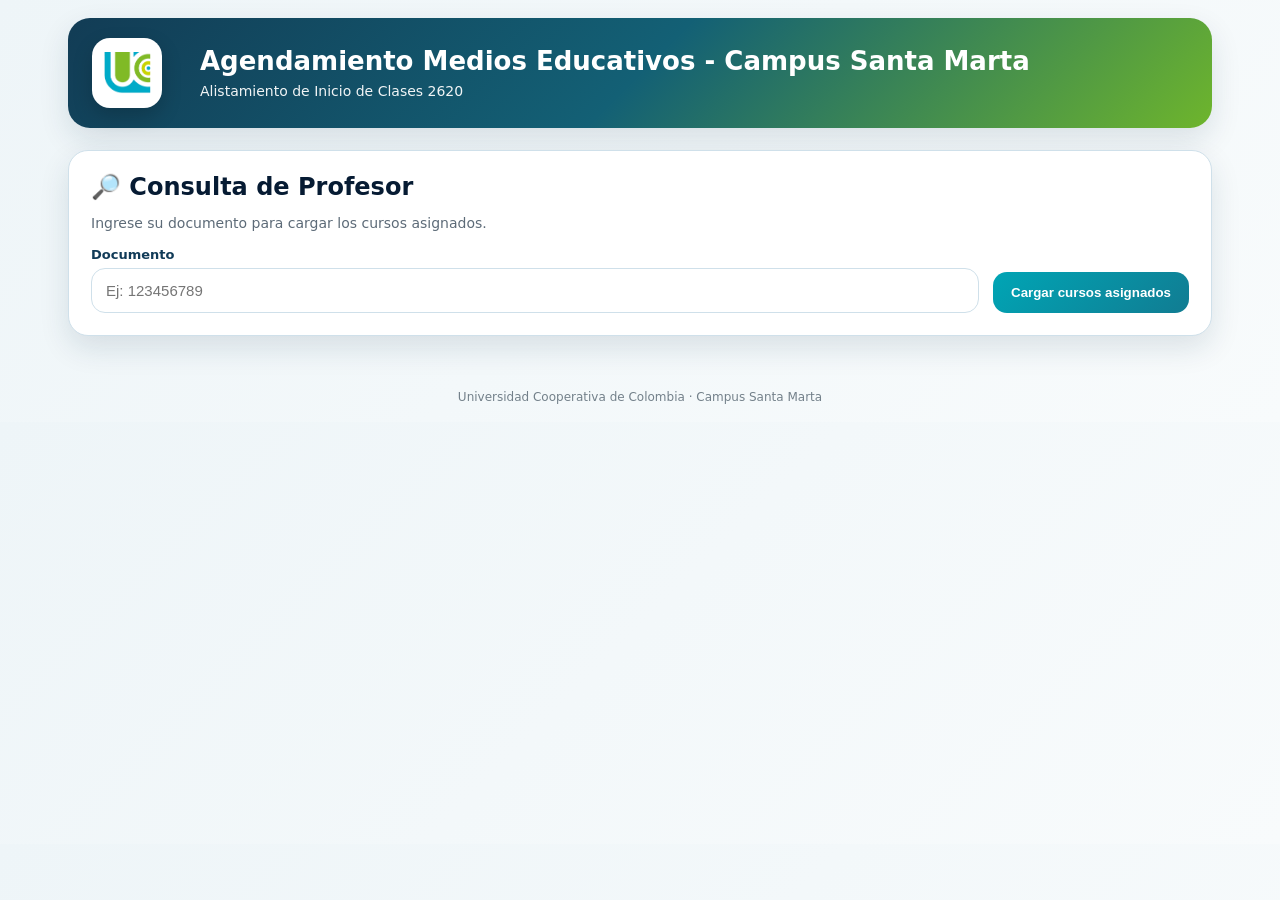
<file: index.html>
<!DOCTYPE html>
<html lang="es">
<head>
  <meta charset="UTF-8">
  <meta name="viewport" content="width=device-width, initial-scale=1.0">
  <title>Agendamiento Medios Educativos · Campus Santa Marta</title>
  <link rel="stylesheet" href="style.css?v=20260927-V7">
</head>
<body data-page="docente">
  <main class="wrap">
    <section class="hero">
      <img src="logo-ucc.png" alt="UCC" class="logo">
      <div>
        <h1>Agendamiento Medios Educativos - Campus Santa Marta</h1>
        <p>Alistamiento de Inicio de Clases 2620</p>
      </div>
    </section>

    <section class="card">
      <h2>🔎 Consulta de Profesor</h2>
      <p class="help">Ingrese su documento para cargar los cursos asignados.</p>
      <div id="msg" class="hidden"></div>
      <div class="row">
        <div class="field">
          <label>Documento</label>
          <input id="txtConsulta" type="text" placeholder="Ej: 123456789" autocomplete="off">
        </div>
        <button id="btnCargarPlanes" class="btn-primary">Cargar cursos asignados</button>
      </div>
    </section>

    <section id="resumenDocente" class="card hidden"></section>
    <section id="planesContainer" class="grid"></section>
    <section id="agendaBox" class="card scheduler hidden"></section>
  </main>
  <footer class="footer">Universidad Cooperativa de Colombia · Campus Santa Marta</footer>

<script src="config.js?v=20260927-V7"></script>
<script src="app.js?v=20260927-V7"></script>
</body>
</html>
</file>
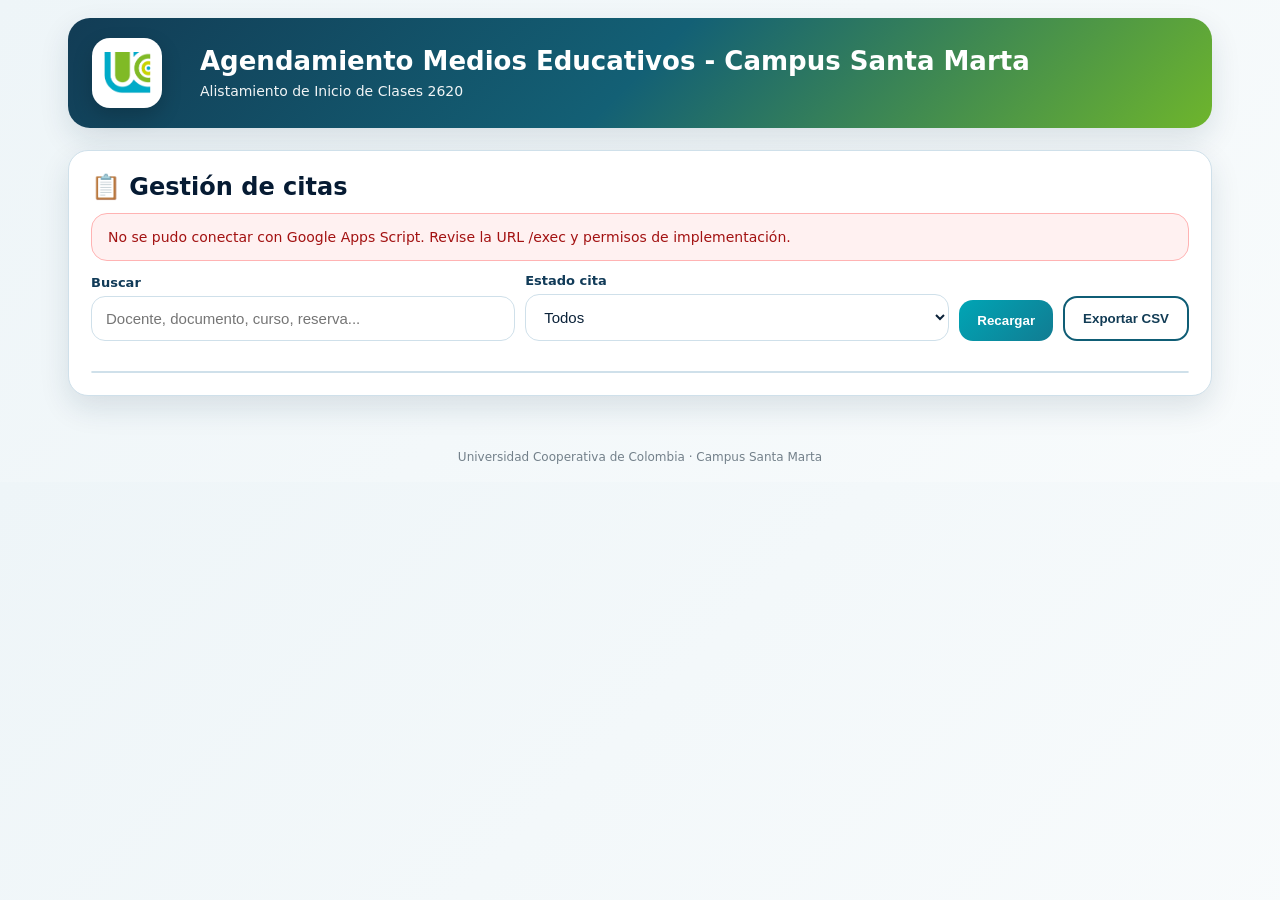
<file: citas.html>
<!DOCTYPE html>
<html lang="es">
<head>
  <meta charset="UTF-8">
  <meta name="viewport" content="width=device-width, initial-scale=1.0">
  <title>Agendamiento Medios Educativos · Citas registradas</title>
   <link rel="stylesheet" href="./style.css?v=20260927-V7">
</head>
<body data-page="citas">
  <main class="wrap">
    <section class="hero">
      <img src="logo-ucc.png" alt="UCC" class="logo">
      <div>
        <h1>Agendamiento Medios Educativos - Campus Santa Marta</h1>
        <p>Alistamiento de Inicio de Clases 2620</p>
      </div>
    </section>

    <section class="card">
      <h2>📋 Gestión de citas</h2>
      <div id="msg" class="hidden"></div>
      <div class="toolbar">
        <div class="field">
          <label>Buscar</label>
          <input id="filtroTexto" type="text" placeholder="Docente, documento, curso, reserva...">
        </div>
        <div class="field">
          <label>Estado cita</label>
          <select id="filtroEstado">
            <option value="">Todos</option>
            <option value="RESERVADA">RESERVADA</option>
            <option value="ATENDIDA">ATENDIDA</option>
            <option value="CANCELADA">CANCELADA</option>
            <option value="NO_ASISTIO">NO ASISTIÓ</option>
          </select>
        </div>
        <button id="btnRecargarCitas" class="btn-primary">Recargar</button>
        <button id="btnExportarCitas" class="btn-outline">Exportar CSV</button>
      </div>

      <div id="kpisCitas" class="kpis"></div>
      <div class="table-wrap">
        <table id="tablaCitas"></table>
      </div>
    </section>
  </main>
  <footer class="footer">Universidad Cooperativa de Colombia · Campus Santa Marta</footer>

<script src="config.js?v=20260927-V7"></script>
<script src="app.js?v=20260927-V7"></script>
  
</body>
</html>
</file>
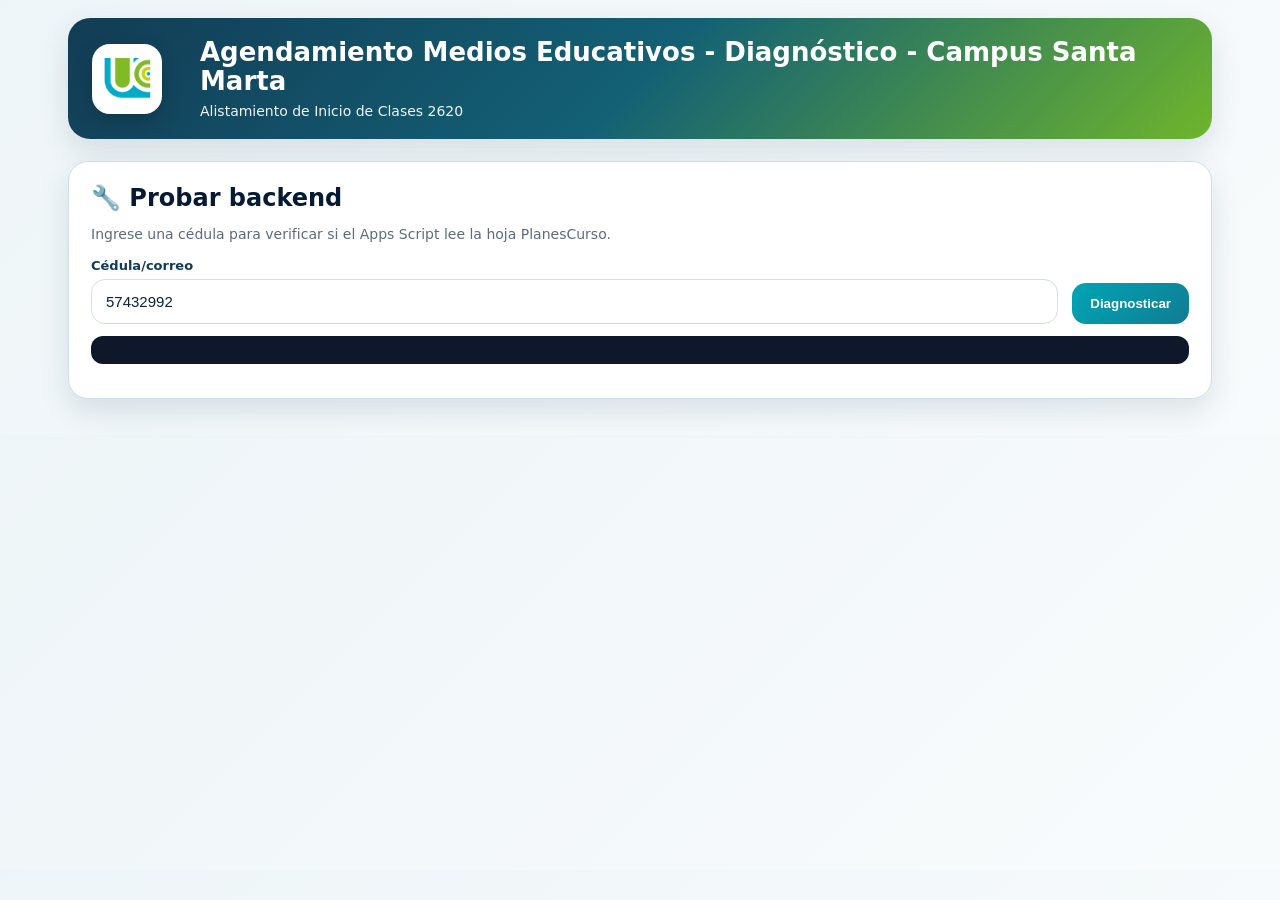
<file: diagnostico.html>
<!DOCTYPE html>
<html lang="es"><head><meta charset="UTF-8"><meta name="viewport" content="width=device-width, initial-scale=1.0"><title>Agendamiento Medios Educativos · Diagnóstico</title><link rel="stylesheet" href="style.css?v=20260927-V7"></head>
<body data-page="diagnostico"><main class="wrap"><section class="hero"><img src="logo-ucc.png" class="logo"><div><h1>Agendamiento Medios Educativos - Diagnóstico - Campus Santa Marta</h1><p>Alistamiento de Inicio de Clases 2620</p></div></section><section class="card"><h2>🔧 Probar backend</h2><p class="help">Ingrese una cédula para verificar si el Apps Script lee la hoja PlanesCurso.</p><div id="msg" class="hidden"></div><div class="row"><div class="field"><label>Cédula/correo</label><input id="q" value="57432992"></div><button class="btn-primary" id="b">Diagnosticar</button></div><pre id="out" class="codebox"></pre></section></main><script src="config.js?v=20260927-V7"></script><script>
const API_URL=(window.SIRPC_CONFIG||{}).API_URL||'';
function jsonp(action,payload){return new Promise((res,rej)=>{const cb='cb_'+Date.now();const s=document.createElement('script');window[cb]=r=>{delete window[cb];s.remove();res(r)};s.onerror=()=>rej(new Error('No conectó'));s.src=API_URL+'?action='+encodeURIComponent(action)+'&payload='+encodeURIComponent(JSON.stringify(payload||{}))+'&callback='+cb+'&_='+Date.now();document.body.appendChild(s);});}
document.getElementById('b').onclick=async()=>{document.getElementById('out').textContent='Consultando...';try{const r=await jsonp('diagnostico',{query:document.getElementById('q').value});document.getElementById('out').textContent=JSON.stringify(r,null,2)}catch(e){document.getElementById('out').textContent=e.message}};
</script></body></html>
</file>
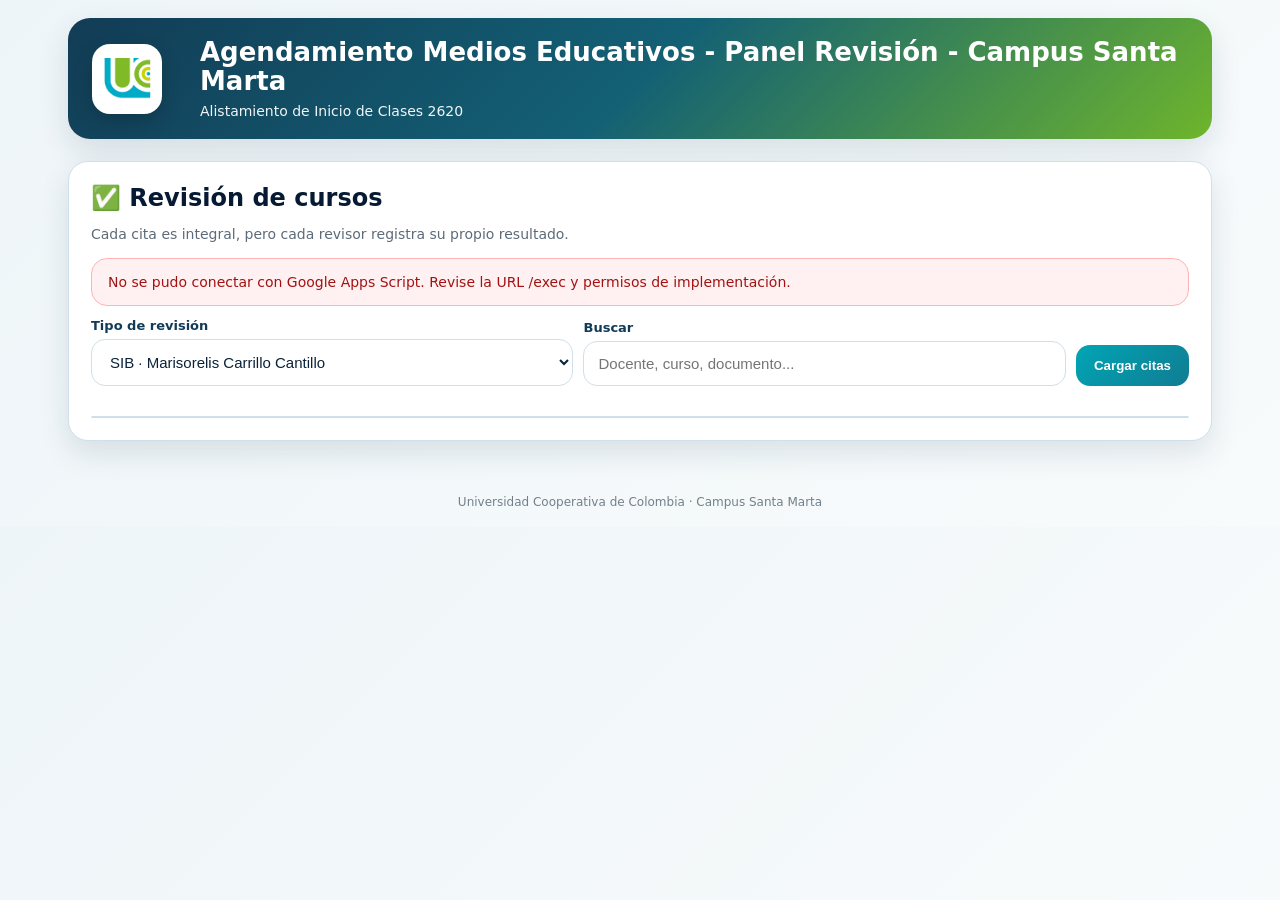
<file: revision.html>
<!DOCTYPE html>
<html lang="es">
<head>
  <meta charset="UTF-8">
  <meta name="viewport" content="width=device-width, initial-scale=1.0">
  <title>Agendamiento Medios Educativos · Panel Revisión</title>
  <link rel="stylesheet" href="style.css?v=20260927-V7">
</head>
<body data-page="revision">
  <main class="wrap">
    <section class="hero">
      <img src="logo-ucc.png" alt="UCC" class="logo">
      <div>
        <h1>Agendamiento Medios Educativos - Panel Revisión - Campus Santa Marta</h1>
        <p>Alistamiento de Inicio de Clases 2620</p>
      </div>
    </section>

    <section class="card">
      <h2>✅ Revisión de cursos</h2>
      <p class="help">Cada cita es integral, pero cada revisor registra su propio resultado.</p>
      <div id="msg" class="hidden"></div>

      <div class="toolbar">
        <div class="field">
          <label>Tipo de revisión</label>
          <select id="revTipo">
            <option value="SIB">SIB · Marisorelis Carrillo Cantillo</option>
            <option value="APA">APA · Emilio Alfonso Lara</option>
            <option value="AVA">AVA · Adriana Milena Jimenez Camacho</option>
          </select>
        </div>
        <div class="field">
          <label>Buscar</label>
          <input id="revBuscar" type="text" placeholder="Docente, curso, documento...">
        </div>
        <button id="btnCargarRevision" class="btn-primary">Cargar citas</button>
      </div>

      <div id="kpisRevision" class="kpis"></div>

      <div class="table-wrap">
        <table id="tablaRevision"></table>
      </div>
    </section>
  </main>
  <footer class="footer">Universidad Cooperativa de Colombia · Campus Santa Marta</footer>

<script src="config.js?v=20260927-V7"></script>
<script src="app.js?v=20260927-V7"></script>
</body>
</html>
</file>
<file: style.css>
/* ==========================================================================
   SIRPC · Revisión de Planes de Curso
   Universidad Cooperativa de Colombia · Campus Santa Marta
   ========================================================================== */
:root{
  --azul:#123C55;
  --azul2:#0F5D75;
  --cyan:#00A5B5;
  --verde:#6EB52C;
  --verde2:#80BA27;
  --fondo:#EEF5F8;
  --texto:#0B2239;
  --muted:#5D6B78;
  --borde:#CFE0EA;
  --blanco:#fff;
  --rojo:#C62828;
  --amarillo:#F39C12;
  --ok:#198754;
  --sombra:0 12px 30px rgba(13,48,72,.12);
}
*{box-sizing:border-box}
body{
  margin:0;
  background:linear-gradient(135deg,#eef5f8,#f8fbfc);
  color:var(--texto);
  font-family:system-ui,-apple-system,BlinkMacSystemFont,"Segoe UI",sans-serif;
}
.wrap{max-width:1180px;margin:0 auto;padding:18px}
.hero{
  display:grid;
  grid-template-columns:90px 1fr;
  align-items:center;
  gap:18px;
  background:linear-gradient(135deg,var(--azul),#136075,var(--verde));
  border-radius:22px;
  padding:20px 24px;
  color:#fff;
  box-shadow:var(--sombra);
  margin-bottom:22px;
}
.logo{
  width:70px;height:70px;border-radius:18px;background:#fff;padding:8px;
  object-fit:contain;box-shadow:0 8px 20px rgba(0,0,0,.18)
}
.hero h1{margin:0;font-size:26px;line-height:1.1;font-weight:800}
.hero p{margin:8px 0 0;font-size:14px;opacity:.94}
.card{
  background:#fff;border:1px solid var(--borde);border-radius:20px;
  box-shadow:var(--sombra);padding:22px;margin-bottom:18px
}
.card h2,.card h3{margin:0 0 10px;color:#061B33}
.help{color:var(--muted);font-size:14px;margin-bottom:16px}
.row{display:flex;gap:14px;align-items:end;flex-wrap:wrap}
.field{flex:1;min-width:240px}
label{display:block;font-size:13px;font-weight:800;margin-bottom:6px;color:#113B58}
input,select,textarea{
  width:100%;border:1.6px solid var(--borde);border-radius:14px;padding:13px 14px;
  font-size:15px;outline:none;background:#fff;color:var(--texto)
}
input:focus,select:focus,textarea:focus{
  border-color:var(--cyan);box-shadow:0 0 0 4px rgba(0,165,181,.12)
}
textarea{min-height:90px;resize:vertical}
button{
  border:none;border-radius:14px;padding:13px 18px;font-weight:800;cursor:pointer;
  transition:.15s transform,.15s opacity,.15s background;
}
button:hover{transform:translateY(-1px)}
button:disabled{opacity:.55;cursor:not-allowed;transform:none}
.btn-primary{background:linear-gradient(135deg,var(--cyan),#117C92);color:#fff}
.btn-green{background:linear-gradient(135deg,var(--verde),#4F9518);color:#fff}
.btn-outline{background:#fff;border:2px solid var(--azul2);color:var(--azul)}
.btn-danger{background:#fff0f0;border:1px solid #f4bbbb;color:var(--rojo)}
.btn-small{padding:8px 10px;font-size:12px;border-radius:10px}
.msg{padding:13px 16px;border-radius:16px;margin:12px 0;font-size:14px;line-height:1.45}
.msg.error{background:#fff1f1;border:1px solid #ffb3b3;color:#a31212}
.msg.ok{background:#ecfff1;border:1px solid #a7efb8;color:#126d2f}
.msg.warn{background:#fff8e8;border:1px solid #ffdf8b;color:#8a5a00}
.msg.info{background:#eef8ff;border:1px solid #b9e3ff;color:#125475}
.grid{display:grid;grid-template-columns:repeat(auto-fit,minmax(280px,1fr));gap:16px}
.plan{
  border:1px solid var(--borde);border-radius:18px;padding:16px;background:linear-gradient(180deg,#fff,#f8fbfd)
}
.plan-title{font-weight:900;font-size:16px;margin-bottom:6px;color:#0c2e48}
.plan-meta{font-size:12px;color:#607180;line-height:1.5;margin-bottom:12px}
.rev-grid{display:grid;grid-template-columns:repeat(3,1fr);gap:10px}
.rev-card{
  border:1px solid var(--borde);border-radius:16px;padding:12px;background:#fff;
  display:flex;flex-direction:column;gap:7px;min-height:148px
}
.rev-card h4{margin:0;font-size:15px}
.badge{display:inline-block;border-radius:999px;padding:4px 9px;font-size:11px;font-weight:900}
.badge.pendiente{background:#f4f6f8;color:#55616b}
.badge.reservada{background:#e6f7ed;color:#12783d}
.badge.visado{background:#d8f7df;color:#0b7130}
.badge.obs{background:#fff1d6;color:#8a5a00}
.badge.cancelada,.badge.no{background:#ffe6e6;color:#ad1818}
.revisor{font-size:11px;color:var(--muted);line-height:1.35}
.scheduler{
  border:2px solid rgba(0,165,181,.25);border-radius:20px;padding:18px;background:#fbfeff
}
.date-grid,.journey-grid,.slots{
  display:grid;grid-template-columns:repeat(auto-fit,minmax(130px,1fr));gap:10px;margin:12px 0
}
.choice,.slot{
  border:1.6px solid var(--borde);background:#fff;border-radius:14px;padding:12px;text-align:center;cursor:pointer;font-weight:800
}
.choice.sel,.slot.sel{border-color:var(--cyan);box-shadow:0 0 0 4px rgba(0,165,181,.12);background:#eefcff}
.slot.full{opacity:.45;background:#f8e7e7;color:#9f1b1b;cursor:not-allowed}
.slot small{display:block;color:var(--muted);font-weight:700;margin-top:3px}
.table-wrap{overflow:auto;border:1px solid var(--borde);border-radius:16px;background:#fff}
table{width:100%;border-collapse:collapse;font-size:13px}
th,td{padding:10px 9px;border-bottom:1px solid #e6eef3;text-align:left;vertical-align:top}
th{background:#eaf5fa;color:#123C55;position:sticky;top:0;z-index:1}
tr:hover td{background:#fbfdff}
.toolbar{display:flex;gap:10px;align-items:end;flex-wrap:wrap;margin-bottom:14px}
.kpis{display:grid;grid-template-columns:repeat(auto-fit,minmax(160px,1fr));gap:12px;margin-bottom:16px}
.kpi{background:#fff;border:1px solid var(--borde);border-radius:16px;padding:14px}
.kpi strong{display:block;font-size:26px;color:var(--azul)}
.kpi span{font-size:12px;color:var(--muted);font-weight:800}
.hidden{display:none!important}
.footer{text-align:center;color:#73808a;font-size:12px;padding:18px}
@media(max-width:760px){
  .hero{grid-template-columns:1fr;text-align:center}
  .logo{margin:0 auto}
  .rev-grid{grid-template-columns:1fr}
  .row{display:block}
  .field{margin-bottom:12px}
}

/* Ajustes V2 · agenda integral */
.integral-box{
  border:1px solid var(--borde);
  border-radius:16px;
  background:linear-gradient(180deg,#ffffff,#f6fbff);
  padding:14px;
  margin-top:12px;
}
.integral-status{
  display:grid;
  grid-template-columns:repeat(3,1fr);
  gap:10px;
  margin:10px 0 12px;
}
.integral-status .rev-card{min-height:112px}
.actions-row{display:flex;gap:10px;flex-wrap:wrap;margin-top:10px}
.note-green{
  background:#ecfff1;
  border:1px solid #a7efb8;
  color:#126d2f;
  padding:10px 12px;
  border-radius:12px;
  font-size:13px;
  line-height:1.45;
}
@media(max-width:760px){
  .integral-status{grid-template-columns:1fr}
}

.codebox{white-space:pre-wrap;background:#0f172a;color:#e5e7eb;border-radius:12px;padding:14px;overflow:auto;max-height:520px;font-size:12px;}


/* ==========================================================================
   SIRPC V5 · Ajuste visual tarjetas SIB / APA / AVA
   Evita desbordamiento del tercer bloque y mantiene centrado el contenido.
   ========================================================================== */
.plan,
.integral-box,
.integral-status,
.rev-card{
  min-width:0;
  max-width:100%;
}

.integral-box{
  overflow:hidden;
}

.integral-status{
  width:100%;
  display:grid;
  grid-template-columns:repeat(3,minmax(0,1fr));
  gap:12px;
  justify-content:center;
  align-items:stretch;
}

.integral-status .rev-card{
  width:100%;
  min-width:0;
  max-width:100%;
  min-height:150px;
  padding:14px;
  overflow:hidden;
  display:flex;
  flex-direction:column;
  justify-content:flex-start;
  align-items:flex-start;
}

.integral-status .rev-card h4,
.integral-status .rev-card .badge,
.integral-status .rev-card .revisor{
  max-width:100%;
}

.integral-status .rev-card .revisor{
  line-height:1.35;
  overflow-wrap:anywhere;
  word-break:normal;
}

@media(max-width:980px){
  .integral-status{
    grid-template-columns:repeat(3,minmax(0,1fr));
    gap:8px;
  }
  .integral-status .rev-card{
    padding:12px;
  }
}

@media(max-width:760px){
  .integral-status{
    grid-template-columns:1fr;
  }
}
</file>
